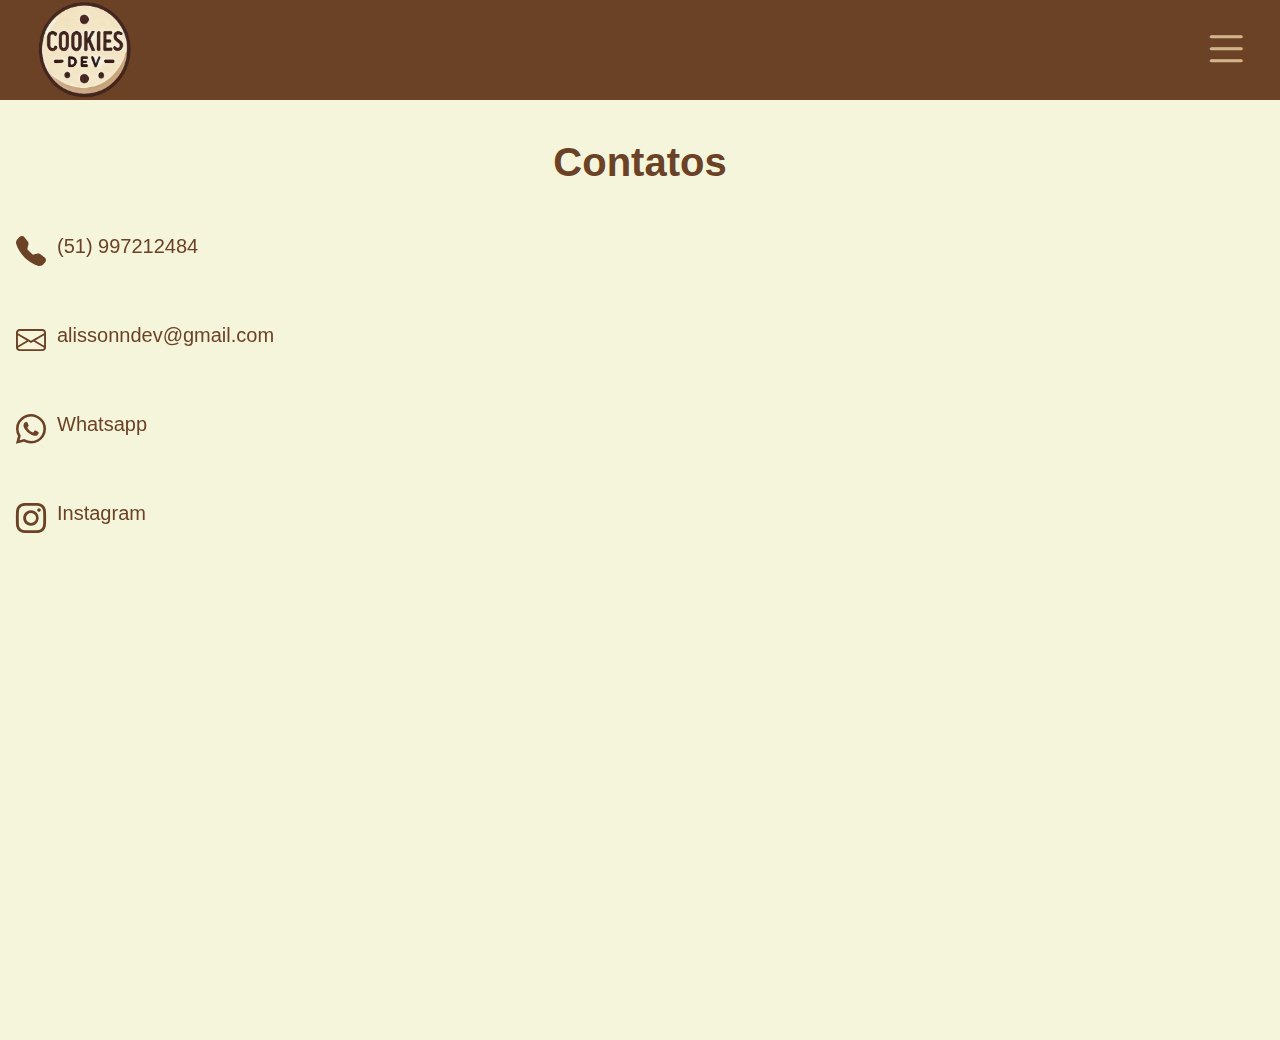
<file: contato.html>
<!DOCTYPE html>
<html lang="pt-br">
<head>
    <meta charset="UTF-8">
    <meta name="viewport" content="width=device-width, initial-scale=1.0">
    <title>Cookies Dev</title>

    <link rel="stylesheet" href="assets/styles/style.css">
    <link rel="stylesheet" href="assets/styles/responsive.css">

    <!-- bootstrap -->
    <link rel="stylesheet" href="https://cdn.jsdelivr.net/npm/bootstrap-icons@1.11.3/font/bootstrap-icons.min.css">

    <!-- AOS -->
    <link href="https://unpkg.com/aos@2.3.1/dist/aos.css" rel="stylesheet" />

</head>
<body>
    <header>
        <img src="imagens/Cookies_Dev_Logo_with_color-removebg-preview.png" alt="">
        <i class="bi bi-list" id="menuButton"></i>
        <div class="menuOff">
            <div class="atalhos">
                <i class="bi bi-bag"></i>
                <i class="bi bi-x-lg" id="fechar"></i>
            </div>
            
            <ul>
                <a href="index.html">Início</a>
                <a href="produtos.html">Produtos</a>
                <a href="sobreNos.html">Sobre nós</a>
                <a href="contato.html">Contatos</a>
            </ul>
        </div>
        <div class="fundoMenu">

        </div>
    </header>

    <main>
        <div class="contato">
            <h2>Contatos</h2>
            <div class="conteiner" data-aos="fade-right" data-aos-duration="1500" id="telefone">
                <i class="bi bi-telephone-fill"></i>
                <p>(51) 997212484</p>
            </div>

            <div class="conteiner" data-aos="fade-right" data-aos-duration="1500" id="email2">
                <i class="bi bi-envelope"></i>
                <p>alissonndev@gmail.com</p>
            </div>

            <div class="conteiner" data-aos="fade-right" data-aos-duration="1500" id="whatsapp2">
                <i class="bi bi-whatsapp"></i>
                <p>Whatsapp</p>
            </div>

            <div class="conteiner" data-aos="fade-right" data-aos-duration="1500" id="instagram">
                <i class="bi bi-instagram" id="instagram"></i>
                <p>Instagram</p>
            </div>
        </div>
    </main>

    <script src="assets/scripts/menu.js"></script>
    <script src="assets/scripts/direcionamento.Contato.js"></script>

    <!-- AOS -->
    <script src="https://unpkg.com/aos@2.3.1/dist/aos.js"></script>

    <!-- Inicialização do AOS -->
    <script>
        AOS.init();
    </script>
</body>
</html>
</file>
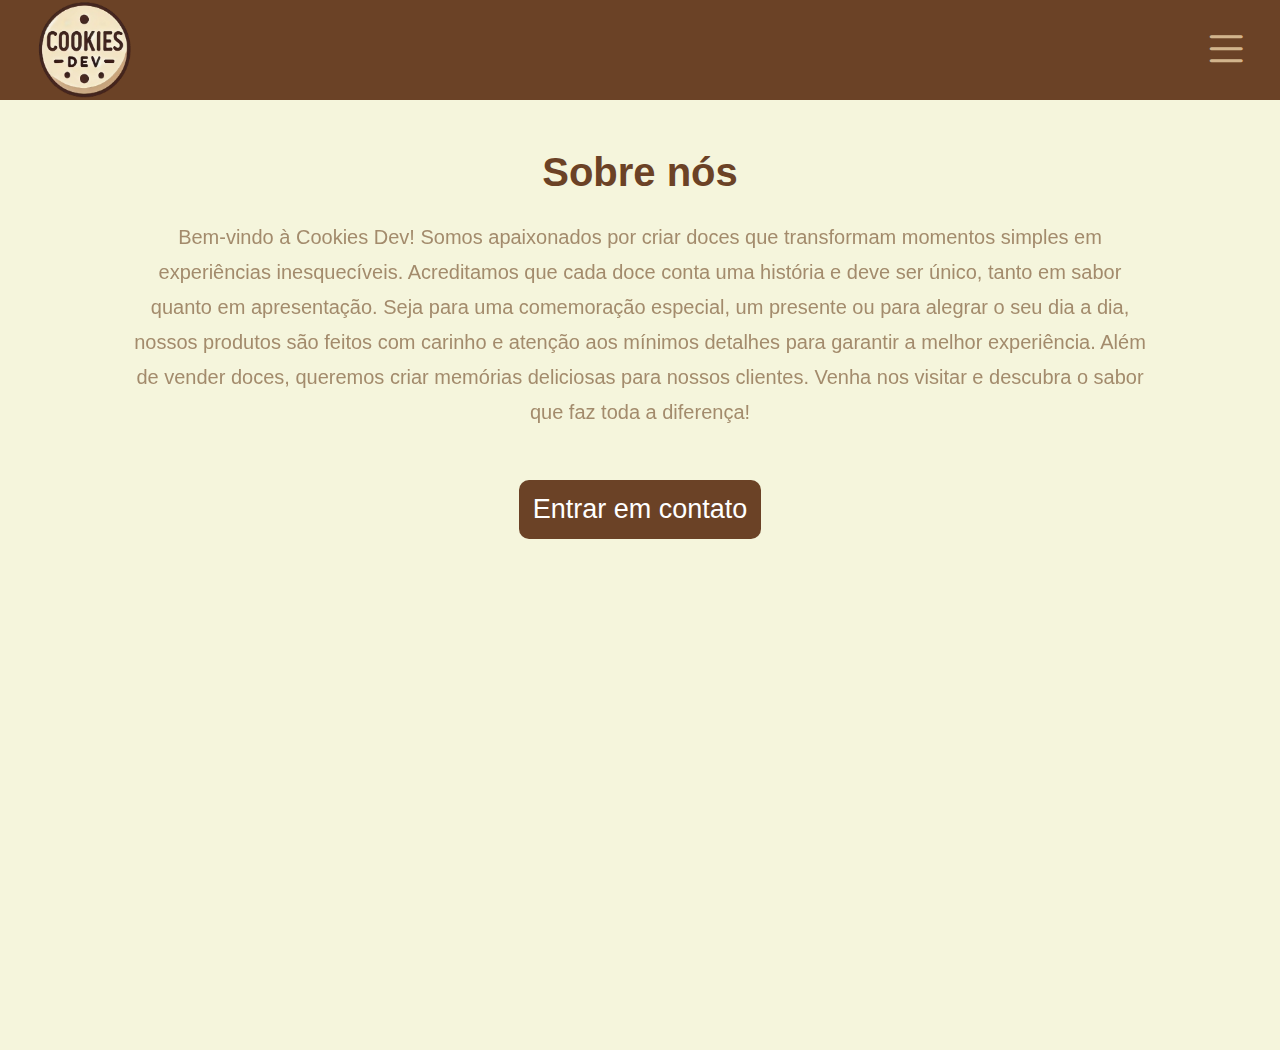
<file: sobreNos.html>
<!DOCTYPE html>
<html lang="pt-br">
<head>
    <meta charset="UTF-8">
    <meta name="viewport" content="width=device-width, initial-scale=1.0">
    <title>Cookies Dev</title>
    
    <link rel="stylesheet" href="assets/styles/style.css">
    <link rel="stylesheet" href="assets/styles/responsive.css">

    <!-- bootstrap -->
    <link rel="stylesheet" href="https://cdn.jsdelivr.net/npm/bootstrap-icons@1.11.3/font/bootstrap-icons.min.css">

    <!-- AOS -->
    <link href="https://unpkg.com/aos@2.3.1/dist/aos.css" rel="stylesheet" />

</head>
<body>
    <header>
        <img src="imagens/Cookies_Dev_Logo_with_color-removebg-preview.png" alt="">
        <i class="bi bi-list" id="menuButton"></i>
        <div class="menuOff">
            <div class="atalhos">
                <i class="bi bi-bag"></i>
                <i class="bi bi-x-lg" id="fechar"></i>
            </div>
            
            <ul>
                <a href="index.html">Início</a>
                <a href="produtos.html">Produtos</a>
                <a href="sobreNos.html">Sobre nós</a>
                <a href="contato.html">Contatos</a>
            </ul>
        </div>
        <div class="fundoMenu">

        </div>
    </header>

    <main>
        <div class="sobreNos">
            <h2>Sobre nós</h2>
            <p data-aos="fade-right" data-aos-duration="2000">Bem-vindo à Cookies Dev! Somos apaixonados por criar doces que transformam momentos simples em 
                experiências inesquecíveis. Acreditamos que cada doce conta uma história e deve ser único, tanto 
                em sabor quanto em apresentação. Seja para uma comemoração especial, um presente ou para alegrar o 
                seu dia a dia, nossos produtos são feitos com carinho e atenção aos mínimos detalhes para garantir a 
                melhor experiência. Além de vender doces, queremos criar memórias deliciosas para nossos clientes. 
                Venha nos visitar e descubra o sabor que faz toda a diferença!</p>
                <button id="contato">Entrar em contato</button>
        </div>
    </main>

    <script src="assets/scripts/menu.js"></script>
    <script src="assets/scripts/directsobre.js"></script>

    <!-- AOS -->
    <script src="https://unpkg.com/aos@2.3.1/dist/aos.js"></script>

    <!-- Inicialização do AOS -->
    <script>
        AOS.init();
    </script>
</body>
</html>
</file>
<file: assets/styles/style.css>
* {
    margin: 0;
    padding: 0;
    user-select: none;
}

:root {
    --corFundo: #F5F5DC;
    --corDestaques: #6B4226;
    --destaqueSecundario: #D2B48C;
    --fundoSecundario: #FFF8E1;
    --fonteTitulo: "Roboto", sans-serif;
    --fonteTextos: "Montserrat", sans-serif;
    --tamanhoTitulos: 30px;
}

html,
    body {
        position: relative;
        height: 100%;
        background: var(--corFundo);
        
    }

header {
    position: fixed;
    top: 0;
    left: 0;
    width: 100%;
    height: 100px;
    background-color: var(--corDestaques);
    display: flex;
    justify-content: space-between;
    z-index: 1000;
}

header img {
    width: 100px;
    height: 90px;
    margin: auto 30px;
}

header i {
    font-size: 40px;
    color: #d2b48c;
    margin: auto 0;
    margin-right: 30px;
    cursor: pointer;
}

/* menu */

header .fundoMenu {
    position: fixed;
    position: fixed;
    top: 100px;
    left: 0;
    height: 100%;
    width: 100%;
    z-index: 998;
    background-color: #000000b4;
    display: none;
}

header .menuOff {
    position: fixed;
    top: 100px;
    left: -1500px;
    height: 100%;
    z-index: 999;
    background: linear-gradient(to top, #6B4226, #d2b48c, #d2b48c);
    width: 70%;
    transition: left 0.4s ease;
}

#menuOn {
    left: 0;
}

header .menuOff ul {
    display: flex;
    flex-direction: column;
    margin-top: 15px;
}

header .menuOff ul a {
    text-decoration: none;
    font-family: var(--fonteTextos);
    font-size: 23px;
    color: #fff;
    padding: 10px;
    cursor: pointer;
}

header .menuOff ul a:hover {
    color: var(--corDestaques);
}

header .menuOff .atalhos {
    display: flex;
    justify-content: space-between;
}

header .menuOff .atalhos i {
    font-size: 30px;
    color: #fff;
    margin: 10px 7px;
    margin-bottom: 0;
}

header .menuOff .atalhos i:hover {
    color: var(--corDestaques);
}

/* slide */

.swiper {
    width: 80%;
    height: 230px;
    margin-top: 130px;
    border-radius: 10px;
}

.swiper-slide {
    text-align: center;
    font-size: 18px;
    background: #fff;
    display: flex;
    justify-content: center;
    align-items: center;
}

.swiper-slide p {
    position: absolute;
    z-index: 1;
    top: 50%;
    left: 50%;
    transform: translate(-50%, -50%);
    font-family: "Poppins", sans-serif;
    font-size: 30px;
    color: #fff;
    width: 100%;
}

.swiper-slide img {
    display: block;
    width: 100%;
    height: 100%;
    object-fit: cover;
    position: relative;
}

/* novidades */

.novidades h2 {
    font-family: var(--fonteTitulo);
    font-size: var(--tamanhoTitulos);
    color: var(--corDestaques);
    text-align: center;
    margin-top: 25px;
}

.novidades .cont {
    background-color: #fff;
    width: 70%;
    padding: 10px;
    margin: 20px auto;
    border: 1px solid var(--corDestaques);
    border-radius: 10px;
    cursor: pointer;
    box-shadow: 1px 1px 15px var(--corDestaques);
    margin-bottom: 40px;
}

.novidades .cont span {
    display: none;
}

.novidades .cont img {
    width: 150px;
    height: 150px;
    display: flex;
    margin: 0 auto;
}

.novidades .cont h2 {
    font-family: var(--fonteTextos);
    font-size: 20px;
    text-align: center;
    margin-top: 15px;
    margin-bottom: 10px;
}

.novidades .cont p {
    font-family: var(--fonteTextos);
    font-size: 18px;
    color: #000;
    text-align: center;
    font-weight: 600;
}

main button {
    background-color: var(--corDestaques);
    font-family: var(--fonteTextos);
    font-size: 21px;
    color: #fff;
    border: none;
    padding: 10px;
    border-radius: 10px;
    display: flex;
    margin: 0 auto;
    margin-top: 50px;
    transition: transform 0.3s ease;
}

main button:hover {
    transform: scale(1.1);
}

main {
    padding-bottom: 50px;
}

/* Footer */

footer {
    background-color: var(--corDestaques);
    width: 100%;
    padding-bottom: 30px;
}

footer ul {
    display: flex;
    flex-direction: column;
    margin-bottom: 20px;
}

footer ul a {
    list-style: none;
    text-decoration: none;
    color: #fff;
    font-family: var(--fonteTextos);
    font-size: 20px;
    padding: 10px 7px;
    cursor: pointer;
}

footer ul a:hover {
    color: var(--destaqueSecundario);
}

footer .icones i {
    color: #fff;
    font-size: 22px;
    padding: 0 7px;
    cursor: pointer;
}

footer .icones i:hover {
    color: var(--destaqueSecundario);
}



/* configuração produtos */

.rosquinhas {
    margin-top: 130px;
}

.rosquinhas h2 {
    font-family: var(--fonteTitulo);
    font-size: var(--tamanhoTitulos);
    color: var(--corDestaques);
    text-align: center;
    margin-bottom: 30px;
}

.rosquinhas .cont {
    background-color: #fff;
    width: 70%;
    padding: 20px 10px;
    margin: 20px auto;
    margin-bottom: 40px;
    border: 1px solid var(--corDestaques);
    border-radius: 10px;
    cursor: pointer;
    box-shadow: 1px 1px 15px var(--corDestaques);
}

.rosquinhas .cont span {
    display: none;
}

.rosquinhas .cont img {
    width: 150px;
    height: 150px;
    display: flex;
    margin: 0 auto;
}

.rosquinhas .cont h2 {
    font-family: var(--fonteTextos);
    font-size: 20px;
    text-align: center;
    margin-top: 15px;
    margin-bottom: 10px;
}

.rosquinhas .cont p {
    font-family: var(--fonteTextos);
    font-size: 18px;
    color: #000;
    text-align: center;
    font-weight: 600;
}

/* cupcakes */

.cupcakes {
    margin-top: 80px;
}

.cupcakes h2 {
    font-family: var(--fonteTitulo);
    font-size: var(--tamanhoTitulos);
    color: var(--corDestaques);
    text-align: center;
    margin-bottom: 30px;
}

.cupcakes .cont {
    background-color: #fff;
    width: 70%;
    padding: 20px 10px;
    margin: 10px auto;
    margin-bottom: 40px;
    border: 1px solid var(--corDestaques);
    box-shadow: 1px 1px 15px var(--corDestaques);
    border-radius: 10px;
    cursor: pointer;
}

.cupcakes .cont span {
    display: none;
}

.cupcakes .cont img {
    width: 150px;
    height: 150px;
    display: flex;
    margin: 0 auto;
}

.cupcakes .cont h2 {
    font-family: var(--fonteTextos);
    font-size: 20px;
    text-align: center;
    margin-top: 15px;
    margin-bottom: 10px;
}

.cupcakes .cont p {
    font-family: var(--fonteTextos);
    font-size: 18px;
    color: #000;
    text-align: center;
    font-weight: 600;
}

/* configuração tela sobre nós */

main .sobreNos {
    margin-top: 130px;
}

main .sobreNos h2 {
    font-family: var(--fonteTitulo);
    font-size: var(--tamanhoTitulos);
    text-align: center;
    color: var(--corDestaques);
}

main .sobreNos p {
    font-family: var(--fonteTextos);
    font-size: 22px;
    text-align: center;
    line-height: 30px;
    color: #a38b6c;
    margin-top: 25px;
}

/* configuração tela contato */

main .contato {
    margin-top: 140px;
}

main .contato h2 {
    font-family: var(--fonteTitulo);
    font-size: var(--tamanhoTitulos);
    color: var(--corDestaques);
    text-align: center;
    margin-bottom: 40px;
}

main .contato .conteiner {
    display: flex;
    flex-direction: row;
    margin: 35px 10px;
    cursor: pointer;
}

main .contato .conteiner i {
    font-size: 27px;
    color: var(--corDestaques);
}

main .contato .conteiner p {
    font-family: var(--fonteTextos);
    font-size: 20px;
    color: var(--corDestaques);
    padding: 0 10px;
}

/* menu */

main .menuProdutos {
    position: fixed;
    top: 100px;
    left: 0;
    width: 100%;
    height: 100%;
    background-color: var(--destaqueSecundario);
    opacity: 0;
    pointer-events: none;
    transition: opacity 0.4s ease;
    z-index: 100;
}

#menuProdutosOn {
    opacity: 1;
    pointer-events: all;
}

main .menuProdutos .caixa {
    width: 90%;
    padding: 15px 0;
    margin: 17px auto;
    border: 1px solid var(--corDestaques);
    background-color: #fff;
    border-radius: 10px;
    cursor: pointer;
    box-shadow: 1px 1px 15px var(--corDestaques);
}

.menuProdutos i {
    font-size: 30px;
    margin-left: 15px;
    color: var(--corDestaques);
}

main .menuProdutos img {
    width: 215px;
    height: 215px;
    display: flex;
    margin: 30px auto;
}

main .menuProdutos .caixa h2 {
    font-family: var(--fonteTitulo);
    font-size: var(--tamanhoTitulos);
    color: var(--corDestaques);
    text-align: center;
    margin-top: 15px;
}

main .menuProdutos .caixa p {
    font-family: var(--fonteTextos);
    font-size: 20px;
    color: #000;
    text-align: center;
    font-weight: 600;
    margin-top: 10px;
}

main .menuProdutos .descricao1 {
    font-family: var(--fonteTextos);
    font-size: 20px;
    color: #8a755a;
    max-width: 90%;
    text-align: center;
    margin: 0 auto;
}

main .menuProdutos button {
    margin-top: 20px;
    transition: transform 0.3s ease;
}
</file>
<file: assets/styles/responsive.css>
@media (min-width: 429px) and (max-width: 600px) {
    header {
        height: 120px;
    }

    header img {
        width: 110px;
        height: 100px;
    }

    header i {
        font-size: 48px;
    }

    .swiper {
        width: 65%;
    }

    .novidades .cont {
        width: 60%;
    }

    main .menuProdutos {
        top: 120px;
    }

    main .menuProdutos .descricao1 {
        font-size: 25px;
        margin: 25px auto;
    }

    main .menuProdutos button {
        display: flex;
        width: 200px;
        justify-content: center;
        padding: 15px 0;
    }

    .rosquinhas .cont {
        width: 60%;
    }

    .cupcakes .cont {
        width: 60%;
    }

    main .sobreNos {
        margin-top: 150px;
    }

    main .sobreNos h2 {
        font-size: 40px;
    }

    main .sobreNos p {
        font-size: 25px;
        max-width: 90%;
        margin: 30px auto;
    }

    main .sobreNos button {
        width: 200px;
        padding: 15px 0;
        display: flex;
        justify-content: center;
    }

    main .contato h2 {
        font-size: 40px;
    }

    main .contato .conteiner i {
        font-size: 30px;
    }

    main .contato .conteiner p {
        font-size: 23px;
    }

    header .fundoMenu {
        top: 121px;
    }

    header .menuOff {
        top: 121px;
    }

    header .menuOff ul a {
        font-size: 30px;
    }

    header .menuOff .atalhos i {
        font-size: 35px;
    }
}

@media (min-width: 601px) and (max-width: 800px) {
    header {
        height: 120px;
    }

    header img {
        width: 110px;
        height: 100px;
    }

    header i {
        font-size: 48px;
    }

    .swiper {
        width: 65%;
        height: 250px;
        margin-top: 170px;
    }

    .novidades h2 {
        font-size: 45px;
        margin: 33px 0;
    }

    .novidades .conteiner {
        display: grid;
        grid-template-columns: repeat(2,1fr);
    }

    .novidades .cont {
        width: 60%;
    }

    #maisProdutos {
        font-size: 25px;
        padding: 13px;
    }

    footer ul a {
        font-size: 23px;
    }

    footer .icones i {
        font-size: 25px;
    }

    .rosquinhas h2 {
        font-size: 35px;
        padding-top: 20px;
    }

    .rosquinhas .cont {
        width: 60%;
        margin-bottom: 20px;
    }

    .rosquinhas .conteiner {
        display: grid;
        grid-template-columns: repeat(2,1fr);
    }

    .cupcakes h2 {
        font-size: 40px;
        margin-bottom: 50px;
    }

    .cupcakes .cont {
        width: 60%;
    }

    .cupcakes .conteiner {
        display: grid;
        grid-template-columns: repeat(2,1fr);
    }

    main .sobreNos {
        margin-top: 150px;
    }

    main .sobreNos h2 {
        font-size: 40px;
    }

    main .sobreNos p {
        font-size: 25px;
        max-width: 85%;
        line-height: 35px;
        margin: 25px auto;
    }

    #contato {
        font-size: 25px;
        padding: 12px;
    }

    main .contato h2 {
        font-size: 40px;
    }

    main .contato .conteiner i {
        font-size: 30px;
    }

    main .contato .conteiner p {
        font-size: 23px;
    }

    main .menuProdutos {
        top: 120px;
    }

    main .menuProdutos .caixa {
        width: 80%;
    }

    .menuProdutos i {
        font-size: 33px;
    }

    main .menuProdutos .descricao1 {
        font-size: 30px;
    }

    main .menuProdutos button {
        font-size: 25px;
        padding: 12px;
    }

    header .fundoMenu {
        top: 120px;
    }

    header .menuOff {
        top: 120px;
    }

    header .menuOff ul a {
        font-size: 27px;
    }

    header .menuOff .atalhos i {
        font-size: 33px;
    }
}

@media (min-width: 801px) and (max-width: 1000px) {
    header {
        height: 120px;
    }

    header img {
        width: 110px;
        height: 100px;
    }

    header i {
        font-size: 48px;
    }

    .swiper {
        width: 65%;
        height: 250px;
        margin-top: 170px;
    }

    .novidades h2 {
        font-size: 45px;
        margin: 33px 0;
    }

    .novidades .conteiner {
        display: grid;
        grid-template-columns: repeat(2,1fr);
    }

    .novidades .cont {
        width: 60%;
    }

    #maisProdutos {
        font-size: 25px;
        padding: 13px;
    }

    footer ul a {
        font-size: 25px;
    }

    footer .icones i {
        font-size: 28px;
    }

    .rosquinhas h2 {
        font-size: 35px;
        padding-top: 20px;
    }

    .rosquinhas .cont {
        width: 60%;
        margin-bottom: 20px;
    }

    .rosquinhas .conteiner {
        display: grid;
        grid-template-columns: repeat(2,1fr);
    }

    .cupcakes h2 {
        font-size: 40px;
        margin-bottom: 50px;
    }

    .cupcakes .cont {
        width: 60%;
    }

    .cupcakes .conteiner {
        display: grid;
        grid-template-columns: repeat(2,1fr);
    }

    main .sobreNos {
        margin-top: 150px;
    }

    main .sobreNos h2 {
        font-size: 40px;
    }

    main .sobreNos p {
        font-size: 27px;
        max-width: 82%;
        line-height: 38px;
        margin: 25px auto;
    }

    #contato {
        font-size: 25px;
        padding: 12px;
    }

    main .contato h2 {
        font-size: 40px;
    }

    main .contato .conteiner i {
        font-size: 32px;
        padding: 10px 6px;
    }

    main .contato .conteiner p {
        font-size: 22px;
        padding: 10px 5px;
    }

    main .menuProdutos {
        top: 120px;
    }

    main .menuProdutos .caixa {
        width: 80%;
    }

    .menuProdutos i {
        font-size: 33px;
    }

    main .menuProdutos .caixa h2 {
        font-size: 35px;
    }

    main .menuProdutos .caixa p {
        font-size: 24px;
    }

    main .menuProdutos .descricao1 {
        font-size: 30px;
        margin: 50px auto;
    }

    main .menuProdutos button {
        font-size: 27px;
        padding: 14px;
    }

    header .fundoMenu {
        top: 120px;
    }

    header .menuOff {
        top: 120px;
    }

    header .menuOff ul a {
        font-size: 27px;
        padding: 12px;
    }

    header .menuOff .atalhos i {
        font-size: 33px;
    }
}

@media (min-width: 1001px) and (max-width: 1200px) {
    header {
        height: 120px;
    }

    header img {
        width: 110px;
        height: 100px;
    }

    header i {
        font-size: 48px;
    }

    .swiper {
        width: 63%;
        height: 250px;
        margin-top: 170px;
    }

    .novidades h2 {
        font-size: 45px;
        margin: 33px 0;
    }

    .novidades .conteiner {
        display: grid;
        grid-template-columns: repeat(2,1fr);
    }

    .novidades .cont {
        width: 63%;
        padding: 20px 10px;
    }

    #maisProdutos {
        font-size: 25px;
        padding: 13px;
    }

    footer ul a {
        font-size: 25px;
    }

    footer .icones i {
        font-size: 28px;
    }

    .rosquinhas h2 {
        font-size: 35px;
        padding-top: 20px;
    }

    .rosquinhas .cont {
        width: 60%;
        margin-bottom: 20px;
    }

    .rosquinhas .conteiner {
        display: grid;
        grid-template-columns: repeat(2,1fr);
    }

    .cupcakes h2 {
        font-size: 40px;
        margin-bottom: 50px;
    }

    .cupcakes .cont {
        width: 60%;
    }

    .cupcakes .conteiner {
        display: grid;
        grid-template-columns: repeat(2,1fr);
    }

    main .sobreNos {
        margin-top: 150px;
    }

    main .sobreNos h2 {
        font-size: 40px;
    }

    main .sobreNos p {
        font-size: 30px;
        max-width: 80%;
        line-height: 40px;
        margin: 25px auto;
    }

    #contato {
        font-size: 27px;
        padding: 14px;
    }

    main .contato h2 {
        font-size: 40px;
    }

    main .contato .conteiner i {
        font-size: 32px;
        padding: 10px 6px;
    }

    main .contato .conteiner p {
        font-size: 22px;
        padding: 10px 5px;
    }

    main .menuProdutos {
        top: 100px;
    }

    main .menuProdutos .caixa {
        width: 70%;
    }

    .menuProdutos i {
        font-size: 33px;
    }

    main .menuProdutos .caixa h2 {
        font-size: 35px;
    }

    main .menuProdutos .caixa p {
        font-size: 24px;
    }

    main .menuProdutos .descricao1 {
        font-size: 30px;
        margin: 50px auto;
    }

    main .menuProdutos button {
        font-size: 27px;
        padding: 14px;
    }

    header .fundoMenu {
        top: 120px;
    }

    header .menuOff {
        top: 120px;
    }

    header .menuOff ul a {
        font-size: 27px;
        padding: 12px;
    }

    header .menuOff .atalhos i {
        font-size: 33px;
    }
}

@media (min-width: 1201px) {
    header {
        height: 100px;
    }

    header img {
        width: 110px;
        height: 100px;
    }

    header i {
        font-size: 48px;
    }

    .swiper {
        width: 60%;
        height: 310px;
        margin-top: 170px;
    }

    .novidades h2 {
        font-size: 45px;
        margin: 33px 0;
    }

    .novidades .conteiner {
        display: grid;
        grid-template-columns: repeat(2,1fr);
    }

    .novidades .cont {
        width: 60%;
        padding: 20px 10px;
    }

    #maisProdutos {
        font-size: 25px;
        padding: 13px;
    }

    footer ul a {
        font-size: 20px;
    }

    footer .icones i {
        font-size: 23px;
    }

    .rosquinhas h2 {
        font-size: 35px;
        padding-top: 20px;
    }

    .rosquinhas .cont {
        width: 60%;
        margin-bottom: 20px;
    }

    .rosquinhas .conteiner {
        display: grid;
        grid-template-columns: repeat(2,1fr);
    }

    .cupcakes h2 {
        font-size: 40px;
        margin-bottom: 50px;
    }

    .cupcakes .cont {
        width: 60%;
    }

    .cupcakes .conteiner {
        display: grid;
        grid-template-columns: repeat(2,1fr);
    }

    main .sobreNos {
        margin-top: 150px;
    }

    main .sobreNos h2 {
        font-size: 40px;
    }

    main .sobreNos p {
        font-size: 20px;
        max-width: 80%;
        line-height: 35px;
        margin: 25px auto;
    }

    #contato {
        font-size: 27px;
        padding: 14px;
    }

    main .contato h2 {
        font-size: 40px;
    }

    main .contato .conteiner i {
        font-size: 30px;
        padding: 10px 6px;
    }

    main .contato .conteiner p {
        font-size: 20px;
        padding: 10px 5px;
    }

    main .menuProdutos {
        top: 100px;
    }

    main .menuProdutos .caixa {
        width: 70%;
    }

    .menuProdutos i {
        font-size: 33px;
    }

    main .menuProdutos .caixa h2 {
        font-size: 35px;
    }

    main .menuProdutos .caixa p {
        font-size: 24px;
    }

    main .menuProdutos .descricao1 {
        font-size: 30px;
        margin: 50px auto;
    }

    main .menuProdutos button {
        font-size: 27px;
        padding: 14px;
    }

    header .fundoMenu {
        top: 100px;
    }

    header .menuOff {
        top: 100px;
    }

    header .menuOff ul a {
        font-size: 27px;
        padding: 12px;
    }

    header .menuOff .atalhos i {
        font-size: 33px;
    }
}
</file>
